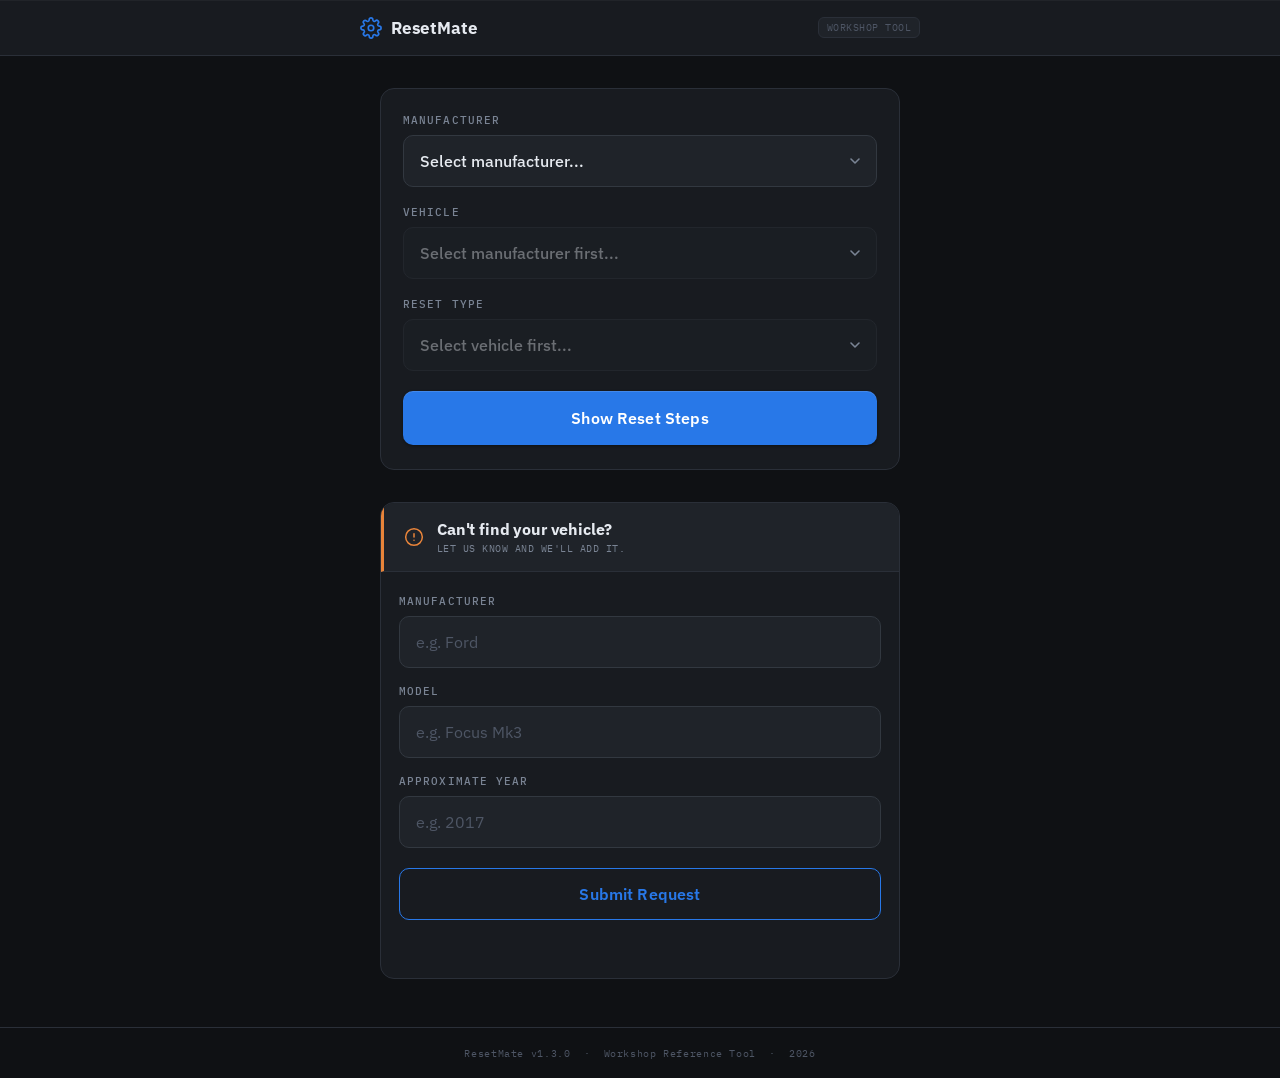
<file: index.html>
<!DOCTYPE html>
<html lang="en">
<head>
  <meta charset="UTF-8" />
  <meta name="viewport" content="width=device-width, initial-scale=1.0" />

  <!-- ===== PRIMARY SEO ===== -->
  <title>ResetMate - Free Service Reset Procedures for VW, Audi, BMW & More</title>
  <meta name="description" content="Free step-by-step oil service and inspection reset procedures for Volkswagen, Audi, BMW and more. Fast, mobile-friendly workshop reference tool for mechanics and apprentices." />
  <meta name="keywords" content="service reset, oil service reset, inspection reset, VW Golf service reset, Audi A3 service reset, BMW service reset, car service light reset, workshop tool" />
  <meta name="robots" content="index, follow" />
  <link rel="canonical" href="https://www.resetmate.co.uk/" />

  <!-- ===== OPEN GRAPH ===== -->
  <meta property="og:type"        content="website" />
  <meta property="og:url"         content="https://www.resetmate.co.uk/" />
  <meta property="og:title"       content="ResetMate - Free Service Reset Procedures" />
  <meta property="og:description" content="Step-by-step oil service and inspection reset procedures for VW, Audi, BMW and more. Free mobile workshop reference tool." />
  <meta property="og:site_name"   content="ResetMate" />

  <!-- ===== TWITTER / X CARD ===== -->
  <meta name="twitter:card"        content="summary" />
  <meta name="twitter:title"       content="ResetMate - Free Service Reset Procedures" />
  <meta name="twitter:description" content="Step-by-step oil service and inspection reset procedures for VW, Audi, BMW and more. Free mobile workshop reference tool." />

  <!-- ===== STRUCTURED DATA ===== -->
  <script type="application/ld+json">
  {
    "@context": "https://schema.org",
    "@type": "WebApplication",
    "name": "ResetMate",
    "url": "https://www.resetmate.co.uk/",
    "description": "Free step-by-step oil service and inspection reset procedures for Volkswagen, Audi, BMW and more. Mobile-friendly workshop reference tool for mechanics and apprentices.",
    "applicationCategory": "AutomotiveApplication",
    "operatingSystem": "Any",
    "browserRequirements": "Requires JavaScript",
    "offers": {
      "@type": "Offer",
      "price": "0",
      "priceCurrency": "GBP"
    },
    "audience": {
      "@type": "Audience",
      "audienceType": "Mechanics, Apprentice Technicians, Automotive Students"
    }
  }
  </script>

  <!-- ===== FONTS & STYLES ===== -->
  <link rel="preconnect" href="https://fonts.googleapis.com" />
  <link rel="preconnect" href="https://fonts.gstatic.com" crossorigin />
  <link rel="stylesheet" href="https://fonts.googleapis.com/css2?family=IBM+Plex+Mono:wght@400;500&family=IBM+Plex+Sans:wght@400;500;600;700&display=swap" />
  <link rel="stylesheet" href="style.css?v=1.3.0" />
</head>
<body>

  <!-- ===== HEADER ===== -->
  <header class="app-header">
    <div class="header-inner">
      <div class="header-brand">
        <svg class="header-icon" viewBox="0 0 24 24" fill="none" xmlns="http://www.w3.org/2000/svg" aria-hidden="true">
          <path d="M12 15a3 3 0 1 0 0-6 3 3 0 0 0 0 6z" stroke="currentColor" stroke-width="1.8" stroke-linecap="round"/>
          <path d="M19.4 15a1.65 1.65 0 0 0 .33 1.82l.06.06a2 2 0 0 1-2.83 2.83l-.06-.06a1.65 1.65 0 0 0-1.82-.33 1.65 1.65 0 0 0-1 1.51V21a2 2 0 0 1-4 0v-.09A1.65 1.65 0 0 0 9 19.4a1.65 1.65 0 0 0-1.82.33l-.06.06a2 2 0 0 1-2.83-2.83l.06-.06A1.65 1.65 0 0 0 4.68 15a1.65 1.65 0 0 0-1.51-1H3a2 2 0 0 1 0-4h.09A1.65 1.65 0 0 0 4.6 9a1.65 1.65 0 0 0-.33-1.82l-.06-.06a2 2 0 0 1 2.83-2.83l.06.06A1.65 1.65 0 0 0 9 4.68a1.65 1.65 0 0 0 1-1.51V3a2 2 0 0 1 4 0v.09a1.65 1.65 0 0 0 1 1.51 1.65 1.65 0 0 0 1.82-.33l.06-.06a2 2 0 0 1 2.83 2.83l-.06.06A1.65 1.65 0 0 0 19.4 9a1.65 1.65 0 0 0 1.51 1H21a2 2 0 0 1 0 4h-.09a1.65 1.65 0 0 0-1.51 1z" stroke="currentColor" stroke-width="1.8" stroke-linecap="round"/>
        </svg>
        <h1 class="header-title">ResetMate</h1>
      </div>
      <span class="header-tag">Workshop Tool</span>
    </div>
  </header>

  <!-- ===== MAIN ===== -->
  <main class="main-content" aria-label="Service reset procedure lookup">

    <!-- Visually hidden SEO text -->
    <p class="seo-description">
      Select your manufacturer, vehicle, and reset type to instantly view the correct
      step-by-step service reset procedure. Covers oil service resets and inspection
      resets for Volkswagen, Audi, BMW, Mercedes-Benz, Toyota, Honda, Nissan, Mazda,
      Subaru, Mitsubishi, Suzuki, Peugeot, Renault, Citroen, Skoda, SEAT, and Volvo.
    </p>

    <!-- ===== SELECTOR CARD ===== -->
    <section class="card selector-card" aria-label="Vehicle and reset type selection">

      <!-- Step 1: Manufacturer -->
      <div class="field-group">
        <label class="field-label" for="manufacturerSelect">Manufacturer</label>
        <div class="select-wrapper">
          <select id="manufacturerSelect" class="field-select">
            <option value="">Select manufacturer...</option>
          </select>
          <svg class="select-chevron" viewBox="0 0 16 16" fill="none" aria-hidden="true">
            <path d="M4 6l4 4 4-4" stroke="currentColor" stroke-width="1.6" stroke-linecap="round" stroke-linejoin="round"/>
          </svg>
        </div>
      </div>

      <!-- Step 2: Vehicle (disabled until manufacturer chosen) -->
      <div class="field-group">
        <label class="field-label" for="vehicleSelect">Vehicle</label>
        <div class="select-wrapper">
          <select id="vehicleSelect" class="field-select" disabled>
            <option value="">Select manufacturer first...</option>
          </select>
          <svg class="select-chevron" viewBox="0 0 16 16" fill="none" aria-hidden="true">
            <path d="M4 6l4 4 4-4" stroke="currentColor" stroke-width="1.6" stroke-linecap="round" stroke-linejoin="round"/>
          </svg>
        </div>
      </div>

      <!-- Step 3: Reset type (disabled until vehicle chosen) -->
      <div class="field-group">
        <label class="field-label" for="resetSelect">Reset Type</label>
        <div class="select-wrapper">
          <select id="resetSelect" class="field-select" disabled>
            <option value="">Select vehicle first...</option>
          </select>
          <svg class="select-chevron" viewBox="0 0 16 16" fill="none" aria-hidden="true">
            <path d="M4 6l4 4 4-4" stroke="currentColor" stroke-width="1.6" stroke-linecap="round" stroke-linejoin="round"/>
          </svg>
        </div>
      </div>

      <button id="showStepsBtn" class="btn-primary">Show Reset Steps</button>

    </section>

    <!-- ===== RESULT AREA -- populated by script.js ===== -->
    <section id="resultArea" class="result-area" aria-live="polite"></section>

    <!-- ===== MISSING VEHICLE REQUEST FORM ===== -->
    <!--
      DEVELOPER NOTE:
      This form is intentionally not connected to a backend.
      To activate it, attach a submit handler in script.js that POSTs
      the collected data (manufacturer, model, year) to your chosen
      endpoint -- e.g. a Formspree URL, a serverless function, or a
      direct API call. The field IDs and form ID are stable and ready.
    -->
    <section class="card request-card" aria-label="Request a missing vehicle">

      <div class="request-header">
        <svg class="request-icon" viewBox="0 0 24 24" fill="none" aria-hidden="true">
          <circle cx="12" cy="12" r="10" stroke="currentColor" stroke-width="1.8"/>
          <path d="M12 8v4m0 4h.01" stroke="currentColor" stroke-width="1.8" stroke-linecap="round"/>
        </svg>
        <div>
          <h2 class="request-title">Can't find your vehicle?</h2>
          <p class="request-subtitle">Let us know and we'll add it.</p>
        </div>
      </div>

      <form id="missingVehicleForm" class="request-form" novalidate>

        <div class="field-group">
          <label class="field-label" for="reqManufacturer">Manufacturer</label>
          <input
            type="text"
            id="reqManufacturer"
            name="manufacturer"
            class="field-input"
            placeholder="e.g. Ford"
            autocomplete="off"
            maxlength="60"
          />
        </div>

        <div class="field-group">
          <label class="field-label" for="reqModel">Model</label>
          <input
            type="text"
            id="reqModel"
            name="model"
            class="field-input"
            placeholder="e.g. Focus Mk3"
            autocomplete="off"
            maxlength="60"
          />
        </div>

        <div class="field-group">
          <label class="field-label" for="reqYear">Approximate Year</label>
          <input
            type="text"
            id="reqYear"
            name="year"
            class="field-input"
            placeholder="e.g. 2017"
            autocomplete="off"
            maxlength="10"
            inputmode="numeric"
          />
        </div>

        <button type="submit" id="requestSubmitBtn" class="btn-secondary">
          Submit Request
        </button>

        <!-- Submission feedback -- shown by JS after submit -->
        <p id="requestFeedback" class="request-feedback" aria-live="polite"></p>

      </form>

    </section>

  </main>

  <!-- ===== FOOTER ===== -->
  <footer class="app-footer">
    <p>ResetMate v1.3.0 &nbsp;&middot;&nbsp; Workshop Reference Tool &nbsp;&middot;&nbsp; <span id="footer-year"></span></p>
  </footer>

  <!-- ResetMate v1.3.0 -->
  <script src="catalogue.js?v=1.3.0"></script>
  <script src="script.js?v=1.3.0"></script>

</body>
</html>
</file>
<file: style.css>
/* ============================================================
   ResetMate -- style.css  (v1.3.0)
   Workshop-style dark UI, mobile-first
   ============================================================ */

/* ============================================================
   DESIGN TOKENS
   ============================================================ */
:root {
  --bg:               #0f1114;
  --surface:          #181b20;
  --surface-2:        #1f2329;
  --surface-3:        #262b33;
  --border:           #2a2f38;
  --border-light:     #323840;
  --primary:          #2878e8;
  --primary-dark:     #1f66cc;
  --primary-glow:     rgba(40, 120, 232, 0.18);
  --accent:           #e8843a;
  --accent-dim:       rgba(232, 132, 58, 0.10);
  --step-badge:       #2878e8;
  --step-badge-bg:    rgba(40, 120, 232, 0.12);
  --result-header-bg: #111827;
  --text:             #e6eaf0;
  --text-muted:       #7a8494;
  --text-dim:         #4e5665;
  --success:          #2ea043;
  --success-dim:      rgba(46, 160, 67, 0.12);
  --error-dim:        rgba(232, 58, 58, 0.12);
  --error:            #e83a3a;
  --font-ui:          'IBM Plex Sans', sans-serif;
  --font-mono:        'IBM Plex Mono', monospace;
  --radius:           14px;
  --radius-sm:        10px;
  --radius-xs:        6px;
}

/* ============================================================
   SEO UTILITY
   ============================================================ */
.seo-description {
  position: absolute;
  width: 1px;
  height: 1px;
  padding: 0;
  margin: -1px;
  overflow: hidden;
  clip: rect(0, 0, 0, 0);
  white-space: nowrap;
  border: 0;
}

/* ============================================================
   RESET & BASE
   ============================================================ */
*, *::before, *::after {
  box-sizing: border-box;
  margin: 0;
  padding: 0;
}

html {
  font-size: 16px;
  -webkit-text-size-adjust: 100%;
}

body {
  background: var(--bg);
  color: var(--text);
  font-family: var(--font-ui);
  min-height: 100dvh;
  display: flex;
  flex-direction: column;
}

/* ============================================================
   HEADER
   ============================================================ */
.app-header {
  background: var(--surface);
  border-bottom: 1px solid var(--border);
  height: 56px;
  display: flex;
  align-items: center;
  padding: 0 20px;
  position: sticky;
  top: 0;
  z-index: 10;
  box-shadow: inset 0 1px 0 rgba(255, 255, 255, 0.04);
}

.header-inner {
  display: flex;
  align-items: center;
  justify-content: space-between;
  width: 100%;
  max-width: 560px;
  margin: 0 auto;
}

.header-brand {
  display: flex;
  align-items: center;
  gap: 9px;
}

.header-icon {
  width: 22px;
  height: 22px;
  color: var(--primary);
  flex-shrink: 0;
}

.header-title {
  font-size: 1.05rem;
  font-weight: 700;
  letter-spacing: -0.01em;
  color: var(--text);
}

.header-tag {
  font-family: var(--font-mono);
  font-size: 0.6rem;
  color: var(--text-dim);
  background: var(--surface-2);
  border: 1px solid var(--border);
  border-radius: var(--radius-xs);
  padding: 3px 8px;
  letter-spacing: 0.05em;
  text-transform: uppercase;
}

/* ============================================================
   MAIN LAYOUT
   ============================================================ */
.main-content {
  flex: 1;
  padding: 20px 16px 40px;
  max-width: 560px;
  width: 100%;
  margin: 0 auto;
  display: flex;
  flex-direction: column;
  gap: 14px;
}

/* ============================================================
   CARD
   ============================================================ */
.card {
  background: var(--surface);
  border: 1px solid var(--border);
  border-radius: var(--radius);
  padding: 22px 18px;
}

/* ============================================================
   SELECTOR CARD
   ============================================================ */
.selector-card {
  display: flex;
  flex-direction: column;
  gap: 18px;
}

.field-group {
  display: flex;
  flex-direction: column;
  gap: 8px;
}

.field-label {
  font-family: var(--font-mono);
  font-size: 0.68rem;
  font-weight: 500;
  letter-spacing: 0.1em;
  text-transform: uppercase;
  color: var(--text-muted);
}

/* ============================================================
   SELECT
   ============================================================ */
.select-wrapper {
  position: relative;
}

.field-select {
  width: 100%;
  background: var(--surface-2);
  color: var(--text);
  border: 1px solid var(--border-light);
  border-radius: var(--radius-sm);
  padding: 15px 46px 15px 16px;
  font-family: var(--font-ui);
  font-size: 0.975rem;
  font-weight: 500;
  appearance: none;
  -webkit-appearance: none;
  cursor: pointer;
  transition: border-color 0.15s, box-shadow 0.15s, opacity 0.15s;
  -webkit-tap-highlight-color: transparent;
}

.field-select:focus {
  outline: none;
  border-color: var(--primary);
  box-shadow: 0 0 0 3px var(--primary-glow);
}

/* Disabled state -- shown while waiting for upstream selection */
.field-select:disabled {
  opacity: 0.4;
  cursor: not-allowed;
}

.field-select optgroup {
  color: var(--text-muted);
  font-style: normal;
  font-weight: 600;
}

.field-select optgroup option {
  color: var(--text);
  font-weight: 500;
}

.select-chevron {
  position: absolute;
  right: 14px;
  top: 50%;
  transform: translateY(-50%);
  width: 16px;
  height: 16px;
  color: var(--text-muted);
  pointer-events: none;
}

/* ============================================================
   TEXT INPUT (used in request form)
   ============================================================ */
.field-input {
  width: 100%;
  background: var(--surface-2);
  color: var(--text);
  border: 1px solid var(--border-light);
  border-radius: var(--radius-sm);
  padding: 15px 16px;
  font-family: var(--font-ui);
  font-size: 0.975rem;
  font-weight: 400;
  transition: border-color 0.15s, box-shadow 0.15s;
  -webkit-tap-highlight-color: transparent;
}

.field-input::placeholder {
  color: var(--text-dim);
}

.field-input:focus {
  outline: none;
  border-color: var(--primary);
  box-shadow: 0 0 0 3px var(--primary-glow);
}

/* ============================================================
   BUTTONS
   ============================================================ */

/* Primary -- blue, used for Show Steps */
.btn-primary {
  width: 100%;
  background: var(--primary);
  color: #fff;
  border: none;
  border-radius: var(--radius-sm);
  padding: 17px 20px;
  font-family: var(--font-ui);
  font-size: 0.975rem;
  font-weight: 600;
  letter-spacing: 0.01em;
  cursor: pointer;
  box-shadow:
    inset 0 1px 0 rgba(255, 255, 255, 0.12),
    0 1px 3px rgba(0, 0, 0, 0.4);
  transition: background 0.12s, transform 0.08s, box-shadow 0.12s;
  -webkit-tap-highlight-color: transparent;
  margin-top: 2px;
}

.btn-primary:hover  { background: #2d84f5; }

.btn-primary:active {
  background: var(--primary-dark);
  box-shadow: inset 0 1px 0 rgba(0, 0, 0, 0.2);
  transform: translateY(1px);
}

/* Secondary -- outlined, used for Submit Request */
.btn-secondary {
  width: 100%;
  background: transparent;
  color: var(--primary);
  border: 1px solid var(--primary);
  border-radius: var(--radius-sm);
  padding: 15px 20px;
  font-family: var(--font-ui);
  font-size: 0.975rem;
  font-weight: 600;
  letter-spacing: 0.01em;
  cursor: pointer;
  transition: background 0.12s, color 0.12s, transform 0.08s;
  -webkit-tap-highlight-color: transparent;
  margin-top: 4px;
}

.btn-secondary:hover {
  background: var(--primary-glow);
}

.btn-secondary:active {
  background: rgba(40, 120, 232, 0.25);
  transform: translateY(1px);
}

/* ============================================================
   RESULT AREA
   ============================================================ */
.result-area {
  display: flex;
  flex-direction: column;
}

/* --- Warning card --- */
.warning-card {
  background: var(--accent-dim);
  border: 1px solid var(--border);
  border-left: 3px solid var(--accent);
  border-radius: var(--radius);
  padding: 16px 18px;
  display: flex;
  align-items: flex-start;
  gap: 13px;
}

.warning-icon {
  font-size: 1.1rem;
  flex-shrink: 0;
  line-height: 1.5;
}

.warning-text {
  font-size: 0.9rem;
  color: var(--text-muted);
  line-height: 1.55;
}

.warning-text strong {
  font-size: 0.95rem;
  color: var(--text);
  display: block;
  margin-bottom: 3px;
  font-weight: 600;
}

/* --- Result card --- */
.result-card {
  background: var(--surface);
  border: 1px solid var(--border);
  border-radius: var(--radius);
  overflow: hidden;
}

.result-header {
  background: var(--result-header-bg);
  border-bottom: 1px solid var(--border);
  border-left: 3px solid var(--primary);
  padding: 16px 20px;
  display: flex;
  align-items: baseline;
  flex-wrap: wrap;
  gap: 8px;
}

.result-vehicle {
  font-size: 1rem;
  font-weight: 700;
  color: var(--text);
  letter-spacing: -0.01em;
}

.result-sep {
  color: var(--text-dim);
  font-size: 0.8rem;
}

.result-reset-type {
  font-family: var(--font-mono);
  font-size: 0.7rem;
  font-weight: 500;
  color: var(--primary);
  letter-spacing: 0.07em;
  text-transform: uppercase;
}

/* --- Steps --- */
.steps-list {
  list-style: none;
}

.step-item {
  display: flex;
  align-items: flex-start;
  gap: 14px;
  padding: 16px 20px;
  border-bottom: 1px solid var(--border);
}

.step-item:last-child {
  border-bottom: none;
}

.step-num {
  flex-shrink: 0;
  width: 26px;
  height: 26px;
  background: var(--step-badge-bg);
  border: 1px solid rgba(40, 120, 232, 0.3);
  border-radius: 50%;
  display: flex;
  align-items: center;
  justify-content: center;
  font-family: var(--font-mono);
  font-size: 0.7rem;
  font-weight: 500;
  color: var(--step-badge);
  margin-top: 2px;
  line-height: 1;
}

.step-text {
  font-size: 0.95rem;
  line-height: 1.6;
  color: var(--text);
  flex: 1;
}

/* --- Optional notes block (shown below steps if notes exist) --- */
.result-notes {
  display: flex;
  align-items: flex-start;
  gap: 12px;
  padding: 14px 20px;
  border-top: 1px solid var(--border);
  background: var(--surface-2);
}

.result-notes-icon {
  font-size: 1rem;
  color: var(--accent);
  flex-shrink: 0;
  line-height: 1.6;
}

.result-notes-text {
  font-size: 0.85rem;
  color: var(--text-muted);
  line-height: 1.6;
  font-style: italic;
}

/* ============================================================
   MISSING VEHICLE REQUEST CARD
   ============================================================ */

.request-card {
  /* Explicitly override .card's padding -- the header and form body
     each control their own internal spacing */
  background: var(--surface);
  border: 1px solid var(--border);
  border-radius: var(--radius);
  padding: 0 !important;
  overflow: hidden;
}

/* Coloured header band -- mirrors the result-header treatment */
.request-header {
  background: var(--surface-2);
  border-bottom: 1px solid var(--border);
  border-left: 3px solid var(--accent);
  padding: 16px 20px;
  display: flex;
  align-items: center;
  gap: 13px;
}

.request-icon {
  width: 20px;
  height: 20px;
  color: var(--accent);
  flex-shrink: 0;
}

.request-title {
  font-size: 0.975rem;
  font-weight: 700;
  color: var(--text);
  letter-spacing: -0.01em;
}

.request-subtitle {
  font-family: var(--font-mono);
  font-size: 0.62rem;
  color: var(--text-muted);
  letter-spacing: 0.05em;
  text-transform: uppercase;
  margin-top: 3px;
}

/* Form body -- same padding as .card */
.request-form {
  display: flex;
  flex-direction: column;
  gap: 16px;
  padding: 22px 18px;
}

/* Feedback message shown after submission */
.request-feedback {
  font-size: 0.875rem;
  line-height: 1.55;
  min-height: 1.4em;   /* reserves space so layout doesn't jump */
  padding: 0 2px;
}

.request-feedback--success {
  color: var(--success);
}

.request-feedback--error {
  color: var(--error);
}

/* --- Unverified and scanner-only informational states --- */
.result-info {
  display: flex;
  align-items: flex-start;
  gap: 14px;
  padding: 20px;
}

.result-info-icon {
  font-size: 1.2rem;
  flex-shrink: 0;
  line-height: 1.5;
  margin-top: 1px;
}

.result-info--unverified .result-info-icon {
  color: var(--accent);
}

.result-info--scanner .result-info-icon {
  color: var(--primary);
}

.result-info-body {
  display: flex;
  flex-direction: column;
  gap: 8px;
}

.result-info-heading {
  font-size: 0.95rem;
  font-weight: 700;
  color: var(--text);
  letter-spacing: -0.01em;
}

.result-info-text {
  font-size: 0.875rem;
  color: var(--text-muted);
  line-height: 1.6;
}

.result-info-text strong {
  color: var(--text);
  font-weight: 600;
}

/* ============================================================
   FOOTER
   ============================================================ */
.app-footer {
  text-align: center;
  padding: 18px 16px;
  font-family: var(--font-mono);
  font-size: 0.65rem;
  color: var(--text-dim);
  letter-spacing: 0.06em;
  border-top: 1px solid var(--border);
}

/* ============================================================
   RESPONSIVE
   ============================================================ */
@media (min-width: 400px) {
  .main-content {
    padding: 24px 20px 48px;
    gap: 16px;
  }

  .card {
    padding: 24px 22px;
  }

  .step-text {
    font-size: 1rem;
  }
}

@media (min-width: 560px) {
  .main-content {
    padding-top: 32px;
  }
}
</file>
